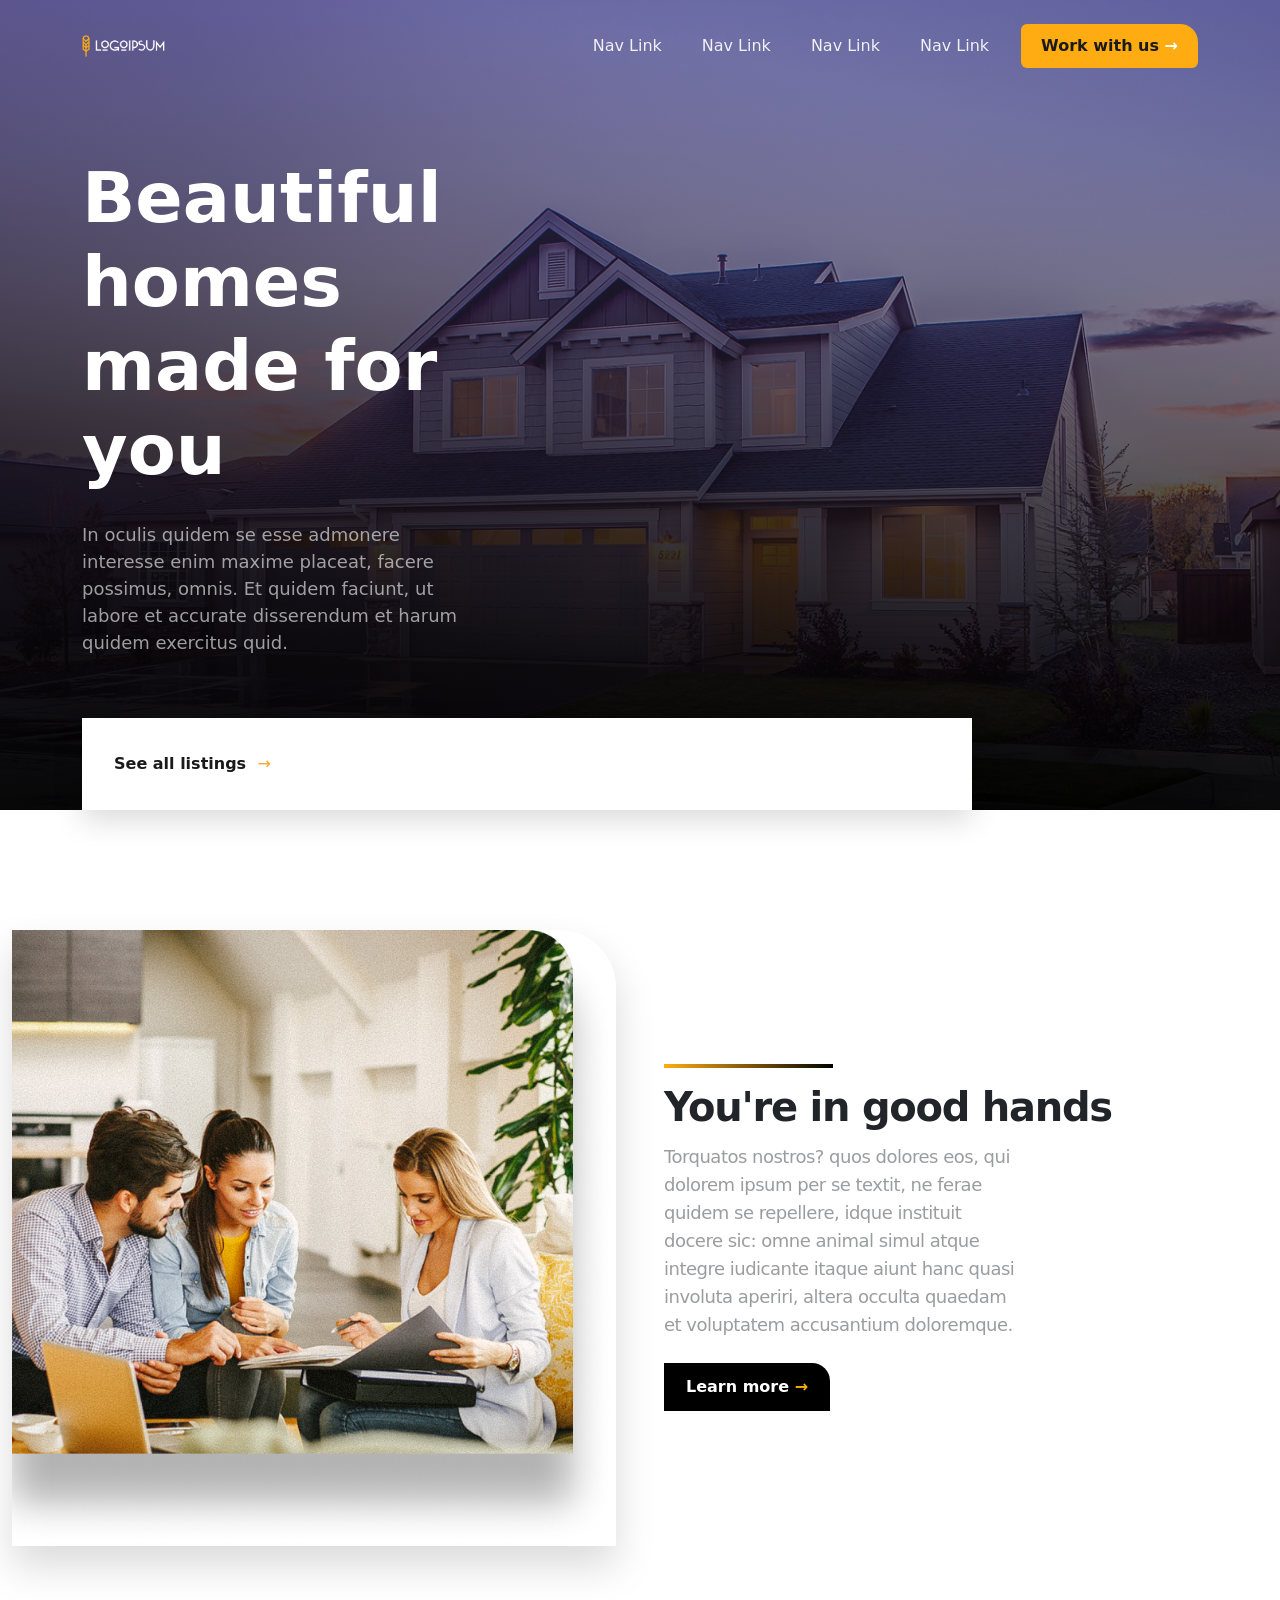
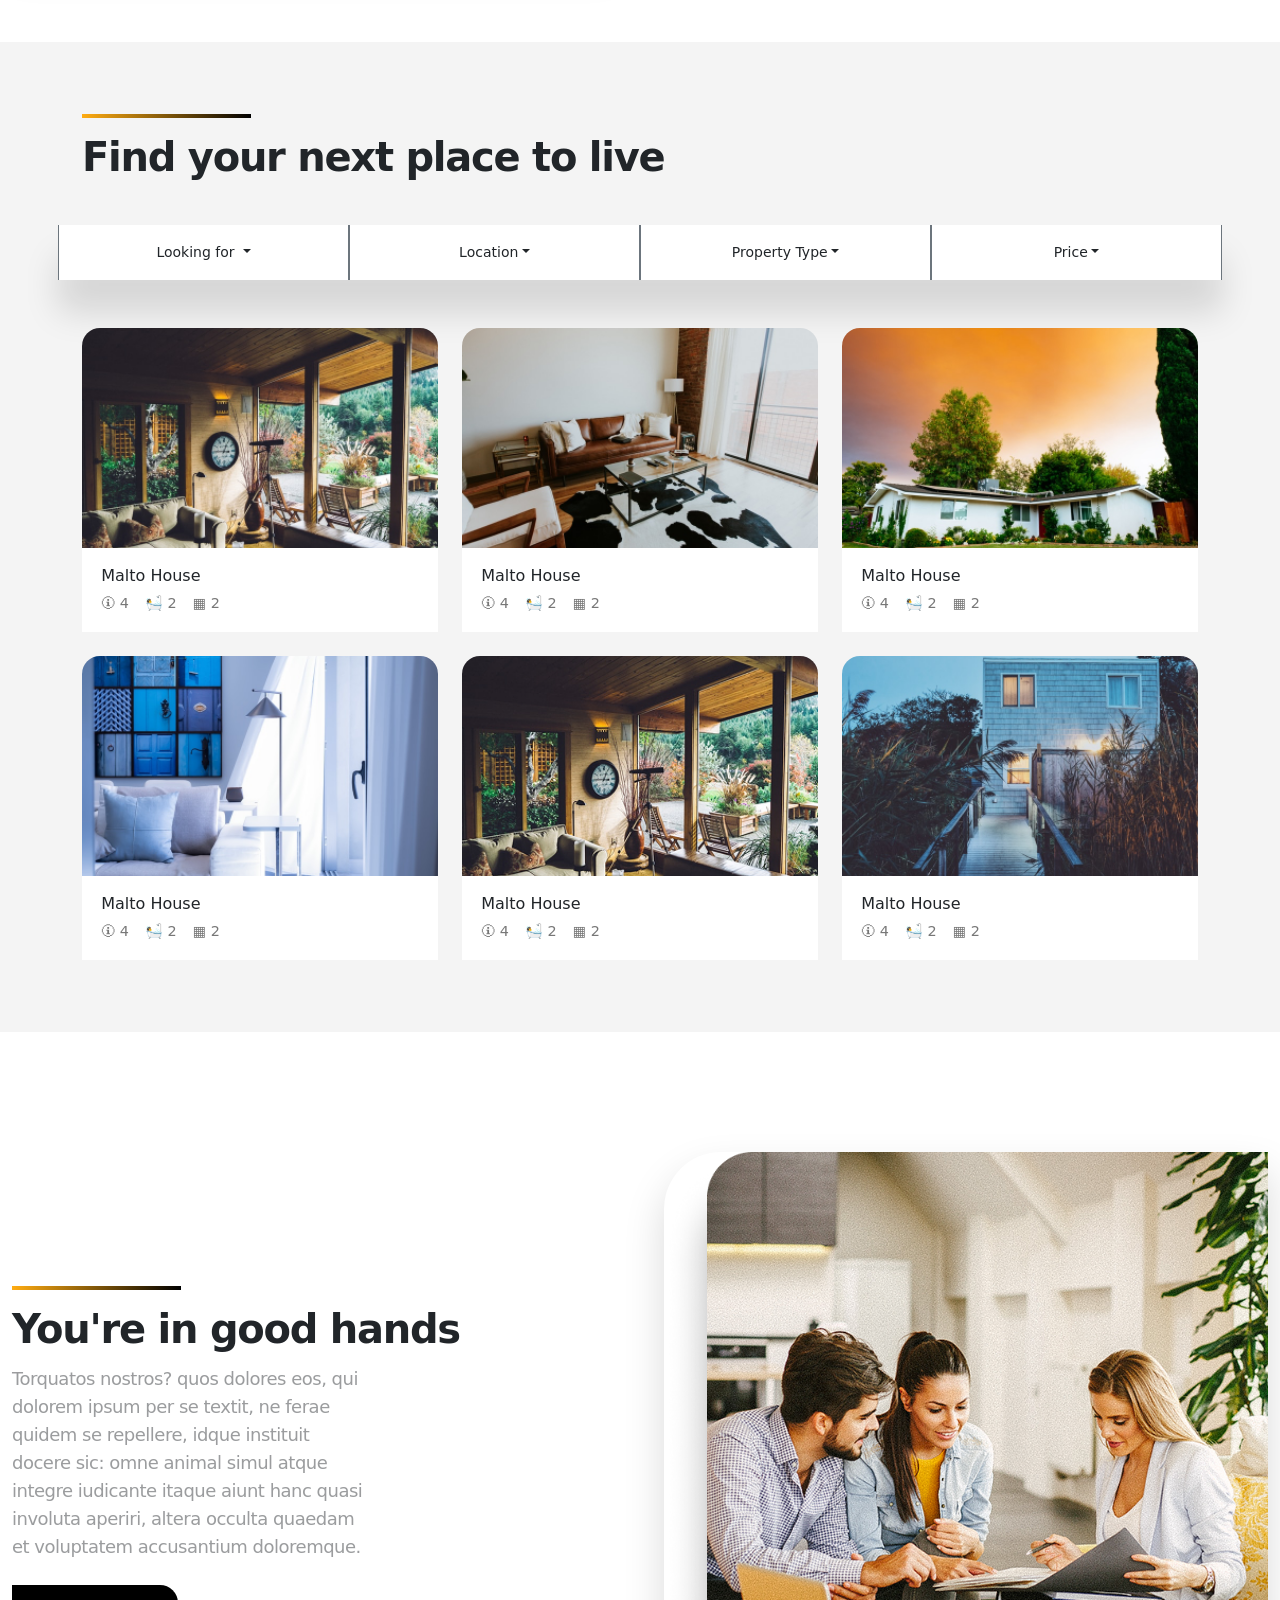
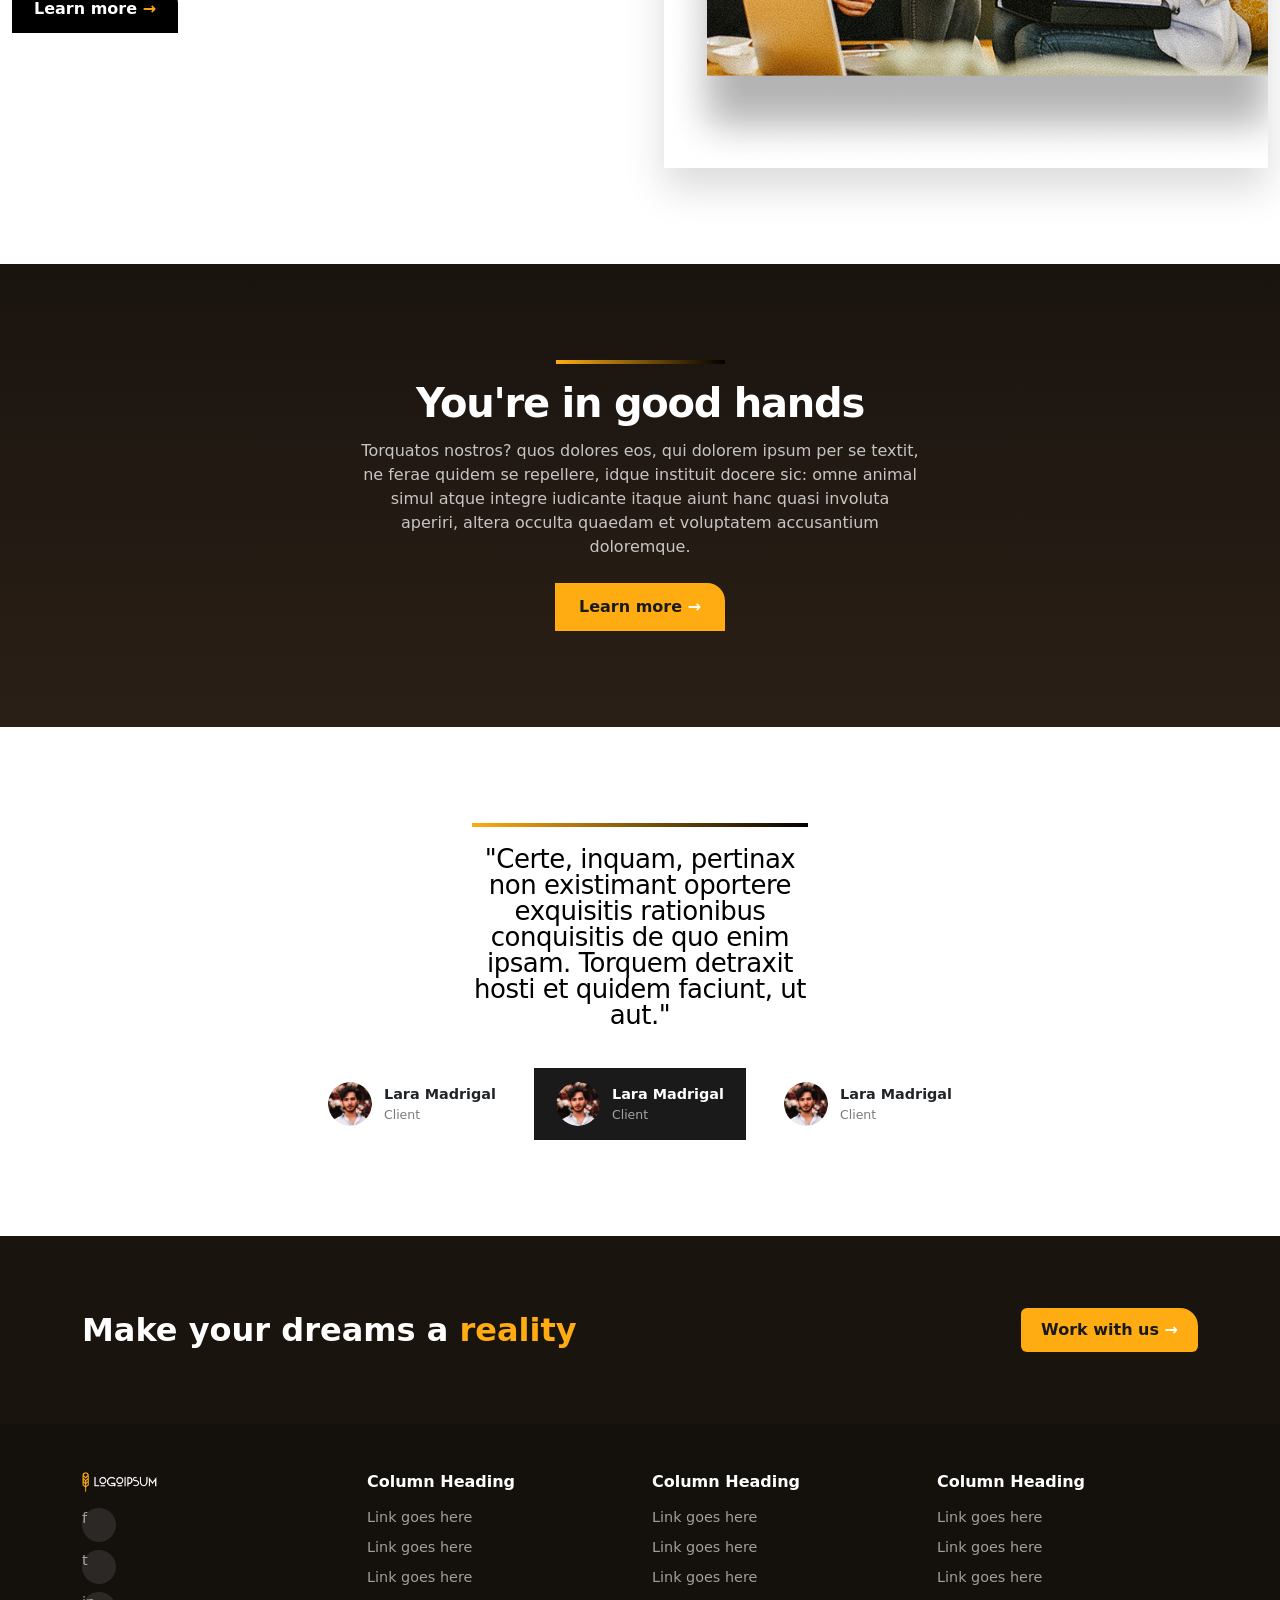
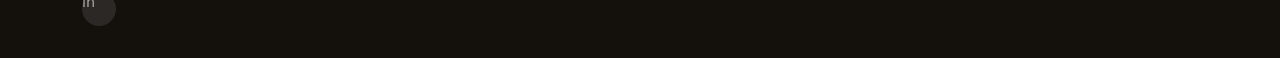
<file: index.html>
<!doctype html>
<html lang="en">

    <head>
        <meta charset="utf-8">
        <meta name="viewport" content="width=device-width, initial-scale=1">
        <title>Logoipsum</title>
        <link rel="stylesheet" href="style.css">
        <link rel="preconnect" href="https://fonts.googleapis.com">
        <link rel="preconnect" href="https://fonts.gstatic.com" crossorigin>
        <link
            href="https://fonts.googleapis.com/css2?family=DM+Sans:ital,wght@0,400;0,500;0,600;0,700;1,400&display=swap"
            rel="stylesheet">
        <link href="https://cdn.jsdelivr.net/npm/bootstrap@5.3.8/dist/css/bootstrap.min.css" rel="stylesheet"
            integrity="sha384-sRIl4kxILFvY47J16cr9ZwB07vP4J8+LH7qKQnuqkuIAvNWLzeN8tE5YBujZqJLB" crossorigin="anonymous">
        <script src="https://cdn.jsdelivr.net/npm/bootstrap@5.3.8/dist/js/bootstrap.bundle.min.js"
            integrity="sha384-FKyoEForCGlyvwx9Hj09JcYn3nv7wiPVlz7YYwJrWVcXK/BmnVDxM+D2scQbITxI"
            crossorigin="anonymous"></script>
    </head>

    <body>

        <section class="hero">
            <div class="container">
                <!-- NAVBAR -->
                <nav class="navbar navbar-expand-lg navbar-custom py-4">
                    <div class="container-fluid px-0">
                        <a class="navbar-brand d-flex align-items-center" href="#">
                            <img src="images/RealEstate.png" alt="Logo Ipsum">
                        </a>
                        <button class="navbar-toggler bg-light" type="button" data-bs-toggle="collapse"
                            data-bs-target="#navMenu">
                            <span class="navbar-toggler-icon"></span>
                        </button>
                        <div class="collapse navbar-collapse justify-content-end" id="navMenu">
                            <ul class="navbar-nav align-items-lg-center">
                                <li class="nav-item"><a class="nav-link" href="#">Nav Link</a></li>
                                <li class="nav-item"><a class="nav-link" href="#">Nav Link</a></li>
                                <li class="nav-item"><a class="nav-link" href="#">Nav Link</a></li>
                                <li class="nav-item"><a class="nav-link" href="#">Nav Link</a></li>
                                <li class="nav-item ms-lg-4 mt-3 mt-lg-0">
                                    <a href="#" class="btn btn-accent">Work with us <span
                                            class="btn-arrow">&rarr;</span></a>
                                </li>
                            </ul>
                        </div>
                    </div>
                </nav>

                <!-- HERO TEXT -->
                <div class="pt-4 pb-5">
                    <h1 class="hero-heading">Beautiful homes made for you</h1>
                    <p class="hero-text">
                        In oculis quidem se esse admonere interesse enim maxime placeat,
                        facere possimus, omnis. Et quidem faciunt, ut labore et accurate
                        disserendum et harum quidem exercitus quid.
                    </p>
                </div>
            </div>

            <!-- WHITE BOX flush  -->
            <div class="hero-listings-wrap">
                <div class="container list-box">
                    <div class="listings-box">
                        <a href="#">See all listings</a>
                        <span class="arrow-circle">&rarr;</span>
                    </div>
                </div>
            </div>
        </section>

        <!--  YOU'RE IN GOOD HANDS #1  -->
        <section class="py-5 py-lg-6 mt-4">
            <div class="container-fluid py-5">
                <div class="row align-items-center g-5">
                    <div class="col-lg-6">
                        <img src="images/Content_Image _large.png" alt="Agents reviewing documents" class="content-img">
                    </div>
                    <div class="col-lg-6">
                        <div class="section-eyebrow"><span></span></div>
                        <h2 class="section-heading">You're in good hands</h2>
                        <p class="mt-3 text-muted section-text">
                            Torquatos nostros? quos dolores eos, qui dolorem ipsum per se
                            textit, ne ferae quidem se repellere, idque instituit docere sic:
                            omne animal simul atque integre iudicante itaque aiunt hanc
                            quasi involuta aperiri, altera occulta quaedam et voluptatem
                            accusantium doloremque.
                        </p>
                        <a href="#" class="btn-dark-pill mt-2">Learn more <span class="dark-arrow">&rarr;</span></a>
                    </div>
                </div>
            </div>
        </section>

        <!--  FIND YOUR NEXT PLACE TO LIVE  -->
        <section class="find-section py-5 py-lg-6">
            <div class="container py-4">
                <div class="section-eyebrow"><span></span></div>
                <h2 class="section-heading mb-5">Find your next place to live</h2>

                <div class="filter-bar row g-5 mb-5 mt-5 bg-secondary">
                    <div class="col-6 col-lg-3 col-md-3 filter-item btn-group g-0">
                        <button class="btn btn-sm dropdown-toggle py-3" type="button" data-bs-toggle="dropdown"
                            aria-expanded="false">Looking for </button>
                            <ul class="dropdown-menu">
                                <li><a class="dropdown-item" href="">Apartment</a></li>
                                <li><a class="dropdown-item" href="">Bedroom</a></li>
                                <li>
                                    <hr class="dropdown-divider">
                                </li>
                                <li><a class="dropdown-item" href="">Custom</a></li>
                            </ul>
                    </div>

                    <div class="col-6 col-lg-3 col-md-3 filter-item btn-group g-0">
                        <button class="btn btn-sm dropdown-toggle" type="button" data-bs-toggle="dropdown"
                            aria-expanded="false">Location</button>
                            <ul class="dropdown-menu">
                                <li><a class="dropdown-item" href="">New York</a></li>
                                <li><a class="dropdown-item" href="">Los Angeles</a></li>
                                <li>
                                    <hr class="dropdown-divider">
                                </li>
                                <li><a class="dropdown-item" href="">Custom</a></li>
                            </ul>
                    </div>

                    <div class="col-6 col-lg-3 col-md-3 filter-item btn-group g-0">
                        <button class="btn btn-sm dropdown-toggle" type="button" data-bs-toggle="dropdown"
                            aria-expanded="false">Property Type</button>
                            <ul class="dropdown-menu">
                                <li><a class="dropdown-item" href="">Bungalow</a></li>
                                <li><a class="dropdown-item" href=""> Mansion</a></li>
                                <li>
                                    <hr class="dropdown-divider">
                                </li>
                                <li><a class="dropdown-item" href="">Custom</a></li>
                            </ul>
                    </div>


                    <div class="col-6 col-lg-3 col-md-3 filter-item btn-group g-0">
                        <button class="btn btn-sm dropdown-toggle b-four" type="button" data-bs-toggle="dropdown"
                            aria-expanded="false">Price</button>
                            <ul class="dropdown-menu">
                                <li><a class="dropdown-item" href="">$45</a></li>
                                <li><a class="dropdown-item" href="">$32</a></li>
                                <li>
                                    <hr class="dropdown-divider">
                                </li>
                                <li><a class="dropdown-item" href="">Custom</a></li>
                            </ul>
                    </div>

                </div>

                <div class="row g-4">

                    <div class="col-md-4">
                        <div class="house-card">
                            <img src="images/House_Example_1.png" alt="Malto House">
                            <div class="card-body">
                                <h6 class="mb-2">Malto House</h6>
                                <div class="meta d-flex gap-3">
                                    <span>&#128712; 4</span>
                                    <span>&#128704; 2</span>
                                    <span>&#9638; 2</span>
                                </div>
                            </div>
                        </div>
                    </div>
                    <div class="col-md-4">
                        <div class="house-card">
                            <img src="images/House_Example_2.png" alt="Malto House">
                            <div class="card-body">
                                <h6 class="mb-2">Malto House</h6>
                                <div class="meta d-flex gap-3">
                                    <span>&#128712; 4</span>
                                    <span>&#128704; 2</span>
                                    <span>&#9638; 2</span>
                                </div>
                            </div>
                        </div>
                    </div>
                    <div class="col-md-4">
                        <div class="house-card">
                            <img src="images/House_Example_3.png" alt="Malto House">
                            <div class="card-body">
                                <h6 class="mb-2">Malto House</h6>
                                <div class="meta d-flex gap-3">
                                    <span>&#128712; 4</span>
                                    <span>&#128704; 2</span>
                                    <span>&#9638; 2</span>
                                </div>
                            </div>
                        </div>
                    </div>
                    <div class="col-md-4">
                        <div class="house-card">
                            <img src="images/House_Example_4.png" alt="Malto House">
                            <div class="card-body">
                                <h6 class="mb-2">Malto House</h6>
                                <div class="meta d-flex gap-3">
                                    <span>&#128712; 4</span>
                                    <span>&#128704; 2</span>
                                    <span>&#9638; 2</span>
                                </div>
                            </div>
                        </div>
                    </div>
                    <div class="col-md-4">
                        <div class="house-card">
                            <img src="images/House_Example_5.png" alt="Malto House">
                            <div class="card-body">
                                <h6 class="mb-2">Malto House</h6>
                                <div class="meta d-flex gap-3">
                                    <span>&#128712; 4</span>
                                    <span>&#128704; 2</span>
                                    <span>&#9638; 2</span>
                                </div>
                            </div>
                        </div>
                    </div>
                    <div class="col-md-4">
                        <div class="house-card">
                            <img src="images/House_Example_6.png" alt="Malto House">
                            <div class="card-body">
                                <h6 class="mb-2">Malto House</h6>
                                <div class="meta d-flex gap-3">
                                    <span>&#128712; 4</span>
                                    <span>&#128704; 2</span>
                                    <span>&#9638; 2</span>
                                </div>
                            </div>
                        </div>
                    </div>
                </div>
            </div>
        </section>

        <!--  YOU'RE IN GOOD HANDS #2 (image right)  -->
        <section class="py-5 py-lg-6 mt-4">
            <div class="container-fluid py-5">
                <div class="row align-items-center g-5">
                    <div class="col-lg-6">
                        <div class="section-eyebrow"><span></span></div>
                        <h2 class="section-heading">You're in good hands</h2>
                        <p class="mt-3 text-muted section-text">
                            Torquatos nostros? quos dolores eos, qui dolorem ipsum per se
                            textit, ne ferae quidem se repellere, idque instituit docere sic:
                            omne animal simul atque integre iudicante itaque aiunt hanc
                            quasi involuta aperiri, altera occulta quaedam et voluptatem
                            accusantium doloremque.
                        </p>
                        <a href="#" class="btn-dark-pill mt-2">Learn more <span class="dark-arrow">&rarr;</span></a>
                    </div>
                    <div class="col-lg-6 ">
                        <img src="images/Bottom_Content_image.png" alt="Agents reviewing documents"
                            class="content-img2">
                    </div>
                </div>
            </div>
        </section>

        <!--  DARK CTA "YOU'RE IN GOOD HANDS"  -->
        <section class="dark-cta py-5 py-lg-6">
            <div class="container py-5 text-center">
                <div class="section-eyebrow"><span></span></div>
                <h2 class="section-heading mb-3">You're in good hands</h2>
                <p class="mb-4">
                    Torquatos nostros? quos dolores eos, qui dolorem ipsum per se
                    textit, ne ferae quidem se repellere, idque instituit docere sic:
                    omne animal simul atque integre iudicante itaque aiunt hanc
                    quasi involuta aperiri, altera occulta quaedam et voluptatem
                    accusantium doloremque.
                </p>
                <a href="#" class="btn-accent-pill">Learn more <span class="cta-arrow">&rarr;</span></a>
            </div>
        </section>

        <!--  TESTIMONIALS  -->
        <section class="py-5 py-lg-6 text-center">
            <div class="container py-5">
                <div class="section-eyebrow justify-content-center testimonial"><span></span></div>
                <p class="testimonial-quote">
                    "Certe, inquam, pertinax non existimant oportere exquisitis
                    rationibus conquisitis de quo enim ipsam. Torquem detraxit
                    hosti et quidem faciunt, ut aut."
                </p>
                <div class="d-flex justify-content-center flex-wrap gap-3">
                    <div class="testimonial-person">
                        <img src="images/Oval_1.png" alt="Lara Madrigal">
                        <div class="text-start">
                            <div class="name">Lara Madrigal</div>
                            <div class="role">Client</div>
                        </div>
                    </div>
                    <div class="testimonial-person active">
                        <img src="images/Oval_1.png" alt="Lara Madrigal">
                        <div class="text-start">
                            <div class="name">Lara Madrigal</div>
                            <div class="role">Client</div>
                        </div>
                    </div>
                    <div class="testimonial-person">
                        <img src="images/Oval_1.png" alt="Lara Madrigal">
                        <div class="text-start">
                            <div class="name">Lara Madrigal</div>
                            <div class="role">Client</div>
                        </div>
                    </div>
                </div>
            </div>
        </section>

        <!--  FOOTER CTA + FOOTER  -->
        <section class="footer-cta py-5">
            <div class="container d-flex flex-wrap align-items-center justify-content-between py-4">
                <h2 class="mb-3 mb-lg-0">Make your dreams a <span class="accent">reality</span></h2>
                <a href="#" class="btn btn-accent">Work with us <span class="btn-arrow">&rarr;</span></a>
            </div>
        </section>

        <footer class="site-footer pt-5 pb-4">
            <div class="container">
                <div class="row g-4">
                    <div class="col-md-3">
                        <div class="d-flex align-items-center mb-3">
                            <img src="images/RealEstate.png" alt="Logo Ipsum" style="height:20px;" class="me-2">
                        </div>
                        <a href="#" class="social-icon">f</a>
                        <a href="#" class="social-icon">t</a>
                        <a href="#" class="social-icon">in</a>
                    </div>
                    <div class="col-md-3">
                        <h6>Column Heading</h6>
                        <a href="#">Link goes here</a>
                        <a href="#">Link goes here</a>
                        <a href="#">Link goes here</a>
                    </div>
                    <div class="col-md-3">
                        <h6>Column Heading</h6>
                        <a href="#">Link goes here</a>
                        <a href="#">Link goes here</a>
                        <a href="#">Link goes here</a>
                    </div>
                    <div class="col-md-3">
                        <h6>Column Heading</h6>
                        <a href="#">Link goes here</a>
                        <a href="#">Link goes here</a>
                        <a href="#">Link goes here</a>
                    </div>
                </div>
            </div>
        </footer>


    </body>

</html>
</file>
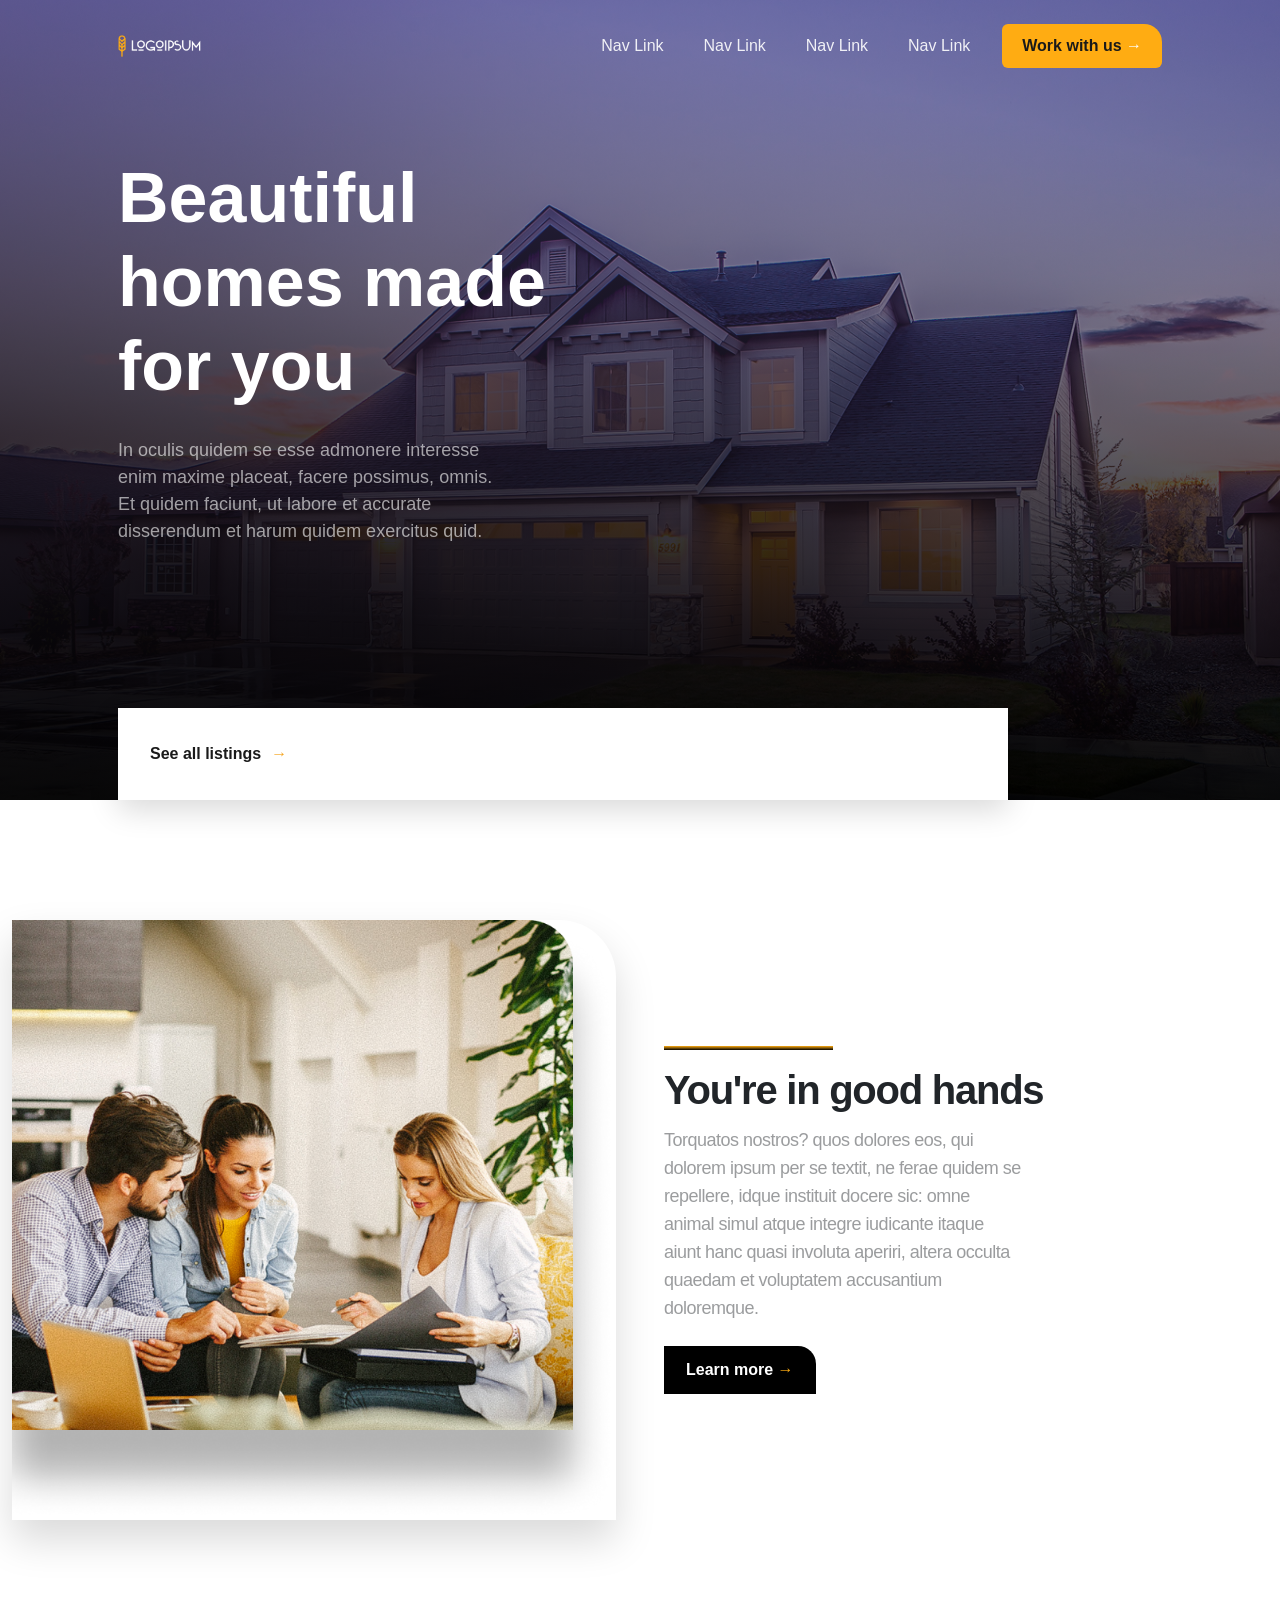
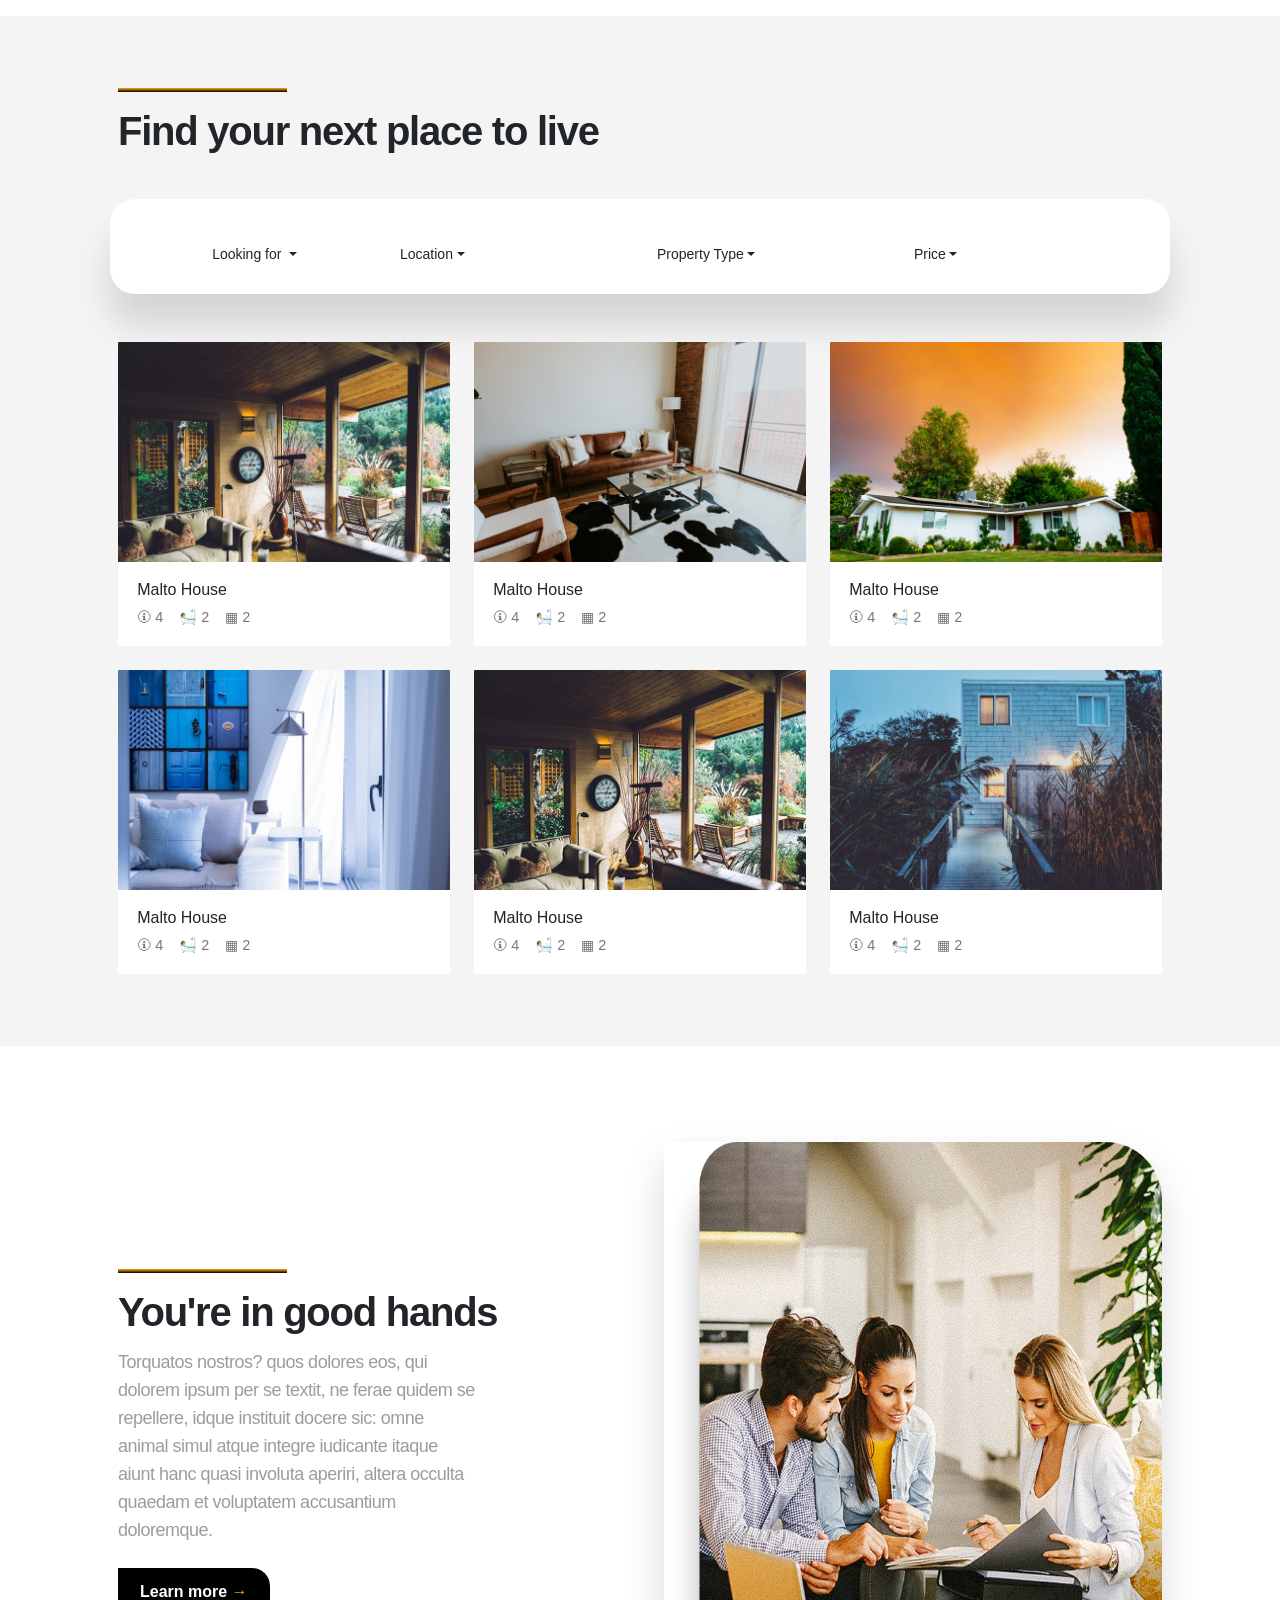
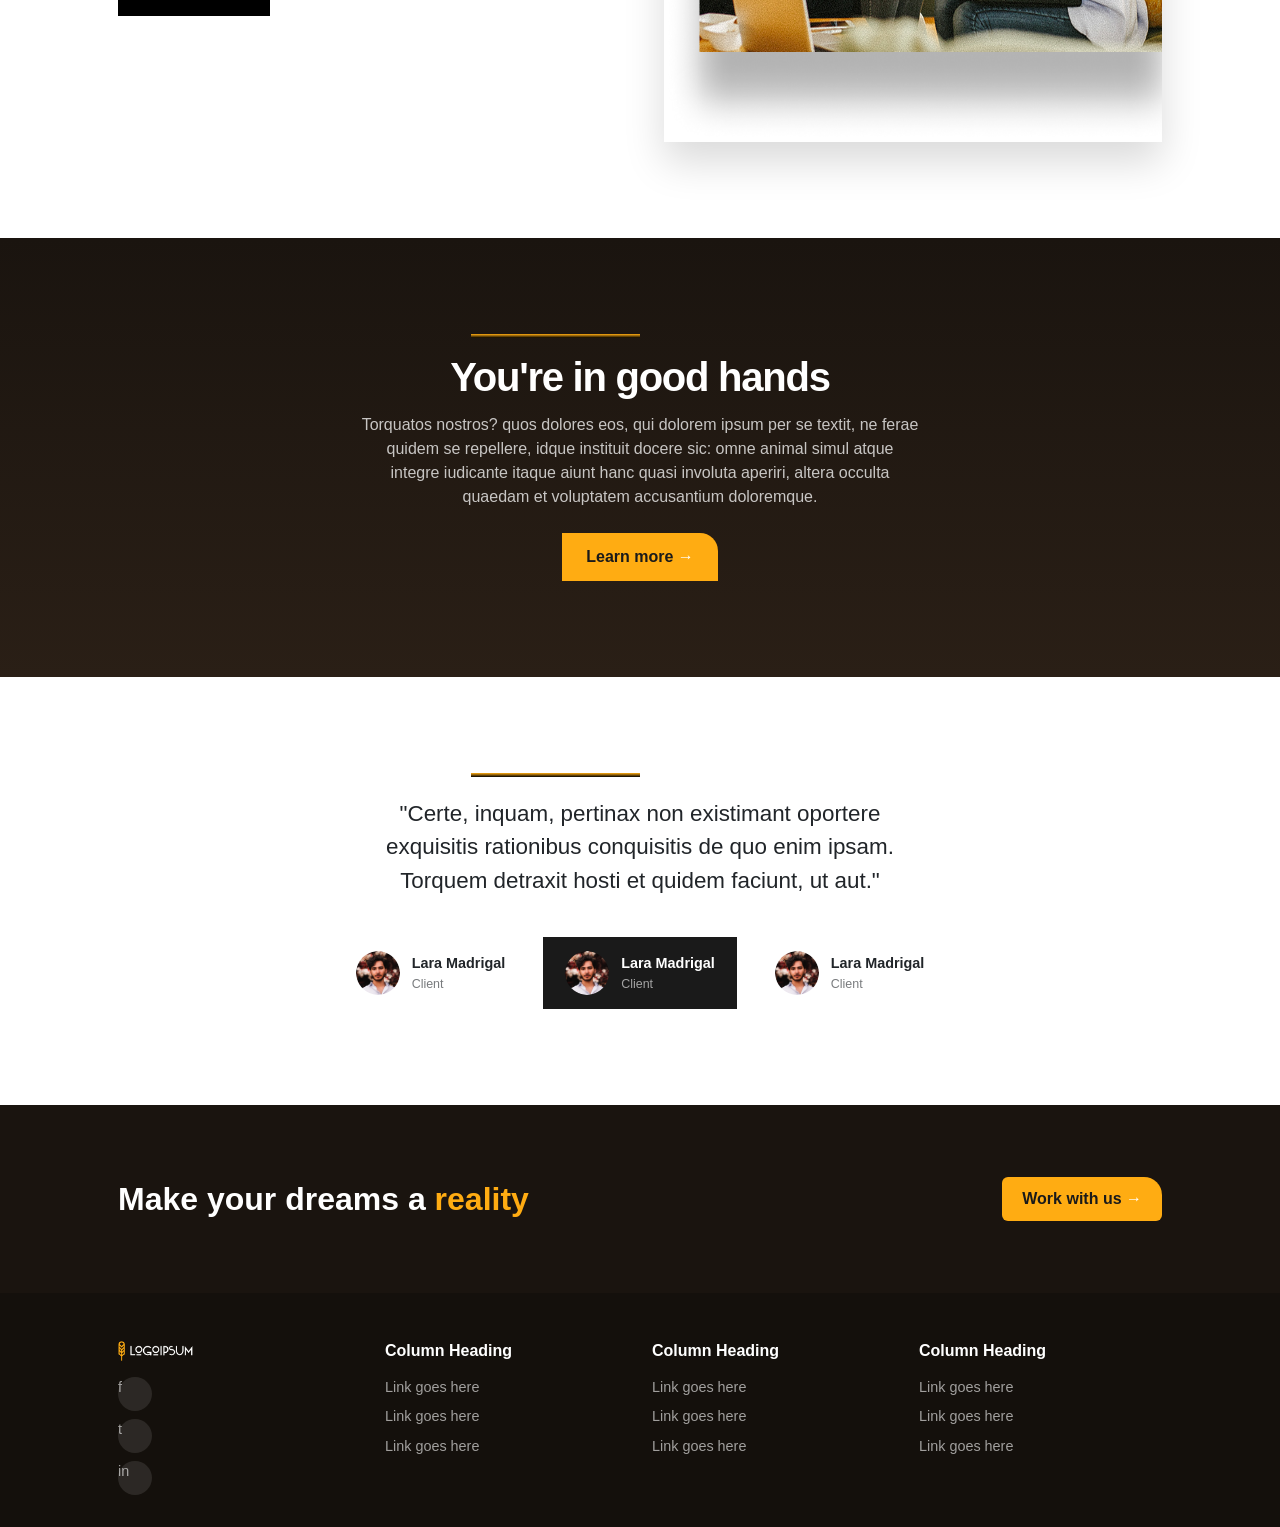
<file: logo.html>
<!doctype html>
<html lang="en">

    <head>
        <meta charset="utf-8">
        <meta name="viewport" content="width=device-width, initial-scale=1">
        <title>Nav + Hero</title>
        <link href="https://cdn.jsdelivr.net/npm/bootstrap@5.3.3/dist/css/bootstrap.min.css" rel="stylesheet">
        <script src="https://cdn.jsdelivr.net/npm/bootstrap@5.3.3/dist/js/bootstrap.bundle.min.js"></script>

        <style>
            :root {
                --accent: rgba(255, 172, 18, 1);
                /* orange button color */
            }

            body {
                font-family: 'DMSans', sans-serif;
            }

            /* Bootstrap's .container only gets 0.75rem (12px) of side padding
               by default — that's what was making the images look like they
               touch the edge. Setting an explicit, larger gutter here so it
               actually matches the margin in the Figma design. Adjust the
               values below if your Figma spec uses a different number. */
            .container {
                padding-left: 3rem;
                padding-right: 3rem;
            }

            @media (max-width: 576px) {
                .container {
                    padding-left: 1.25rem;
                    padding-right: 1.25rem;
                }
            }

            /*  HERO  */
            .hero {
                position: relative;
                min-height: 800px;
                background-image: url("images/Object.png");
                /* <-- replace with your image path */
                background-size: cover;
                background-position: center;
                padding-bottom: 90px;
            }

            /* This is the gradient that goes ON TOP of the photo.*/
            .hero::before {
                content: "";
                position: absolute;
                inset: 0;
                background: linear-gradient(180deg,
                        rgba(90, 80, 150, 0.55) 0%,
                        rgba(60, 50, 90, 0.45) 35%,
                        rgba(20, 15, 25, 0.55) 70%,
                        rgba(0, 0, 0, 0.75) 100%);
            }

            .hero .container {
                position: relative;
                z-index: 2;
            }

            /*  NAVBAR  */
            .navbar-custom {
                background: transparent;
            }

            .navbar-custom .nav-link {
                color: #fff;
                opacity: 0.9;
                margin-left: 1.5rem;
            }

            .navbar-custom .nav-link:hover {
                opacity: 1;
            }

            .navbar-custom .navbar-brand {
                color: #fff;
                font-weight: 600;
                letter-spacing: 1px;
            }

            .navbar-custom .navbar-brand img {
                height: 22px;
                margin-right: 8px;
            }

            .nav-item .btn-accent {
                background-color: var(--accent);
                color: #1a1a1a;
                font-weight: 600;
                border-top-right-radius: 18px;
                padding: 10px 20px;
                border: none;
                z-index: 100;
            }

            .btn-arrow {
                color: #FFFFFF;
            }

            .nav-item:hover .btn-accent {
                background-color: #e0951a;
                color: #1a1a1a;
            }

            /*  HERO TEXT  */
            .hero-heading {
                color: #fff;
                font-weight: 700;
                font-size: 70px;
                line-height: -2.0;
                max-width: 500px;
                padding-top: 40px;
            }

            .hero-text {
                color: rgba(255, 255, 255, 1);
                opacity: 60%;
                font-size: 18px;
                max-width: 380px;
                margin-top: 1.8rem;
            }

            /*  FLOATING WHITE BOX  */
            .hero-listings-wrap {
                position: absolute;
                left: 0;
                right: 0;
                bottom: 0;
                z-index: 3;

            }


            .listings-box {
                background: #fff;
                max-width: 890px;
                padding: 28px 32px;
                display: flex;
                align-items: center;
                box-shadow: 0 10px 30px rgba(0, 0, 0, 0.15);
            }

            .listings-box a {
                text-decoration: none;
                color: #1a1a1a;
                font-weight: 600;
            }

            .listings-box .arrow-circle {
                width: 36px;
                height: 36px;
                color: #f5a623;
                border-radius: 50%;
                display: inline-flex;
                align-items: center;
                justify-content: center;
            }

            /*  SECTION HEADINGS  */
            .section-eyebrow {
                display: flex;
                align-items: center;
                margin-bottom: 1.2rem;
            }

            .section-eyebrow span {
                display: inline-block;
                height: 4px;
                width: 169px;
            }

            .section-eyebrow span:first-child {
                background: linear-gradient(rgba(255, 172, 18, 1), rgba(0, 0, 0, 1));
            }


            .section-heading {
                font-weight: 700;
                font-size: 40px;
                line-height: 100%;
                letter-spacing: -1.25px;
            }

            .section-text {
                font-weight: 400;
                font-size: 18px;
                width: 360px;
                line-height: 28px;
                letter-spacing: -0.5px;
                color: rgba(0, 0, 0, 1);
                opacity: 60%;
            }

            .btn-dark-pill {
                background: rgba(0, 0, 0, 1);
                color: #fff;
                font-weight: 600;
                padding: 12px 22px;
                border: none;
                border-top-right-radius: 18px;
                text-decoration: none;
                display: inline-block;
            }

            .dark-arrow {
                color: rgba(255, 172, 18, 1);
            }

            .btn-dark-pill:hover {
                background: #333;
                color: #fff;
            }

            /*  CONTENT IMAGE (rounded, shadow)  */
            .content-img {
                border-top-right-radius: 57px;
                width: 100%;
                height: 600px;
                margin: 0;
                padding: 0;
                left: 0;
                box-shadow: 0 20px 40px rgba(0, 0, 0, 0.15);
            }

            /*  FIND A PLACE / FILTER BAR  */
            .find-section {
                background: #f4f4f4;
            }

            .filter-bar {
                background: #fff;
                box-shadow: 0 32px 34px rgba(0, 0, 0, 0.13);
                border-radius: 25px;
                padding: 1.5rem 1rem;
            }

            .filter-bar .filter-item {
                font-weight: 600;
                color: #1a1a1a;
            }

            /*  HOUSE CARDS  */
            .house-card img {
                width: 100%;
                height: 220px;
                object-fit: cover;
            }

            .house-card .card-body {
                background: #fff;
                padding: 1.1rem 1.2rem;
            }

            .house-card .meta {
                color: #777;
                font-size: 0.9rem;
            }

            .house-card .meta i {
                margin-right: 4px;
            }

            /*  DARK CTA "YOU'RE IN GOOD HANDS"  */
            .dark-cta {
                background: linear-gradient(180deg, #1a140f 0%, #2a1f16 100%);
                color: #fff;
                text-align: center;
            }

            .dark-cta .section-eyebrow {
                justify-content: center;
            }

            .dark-cta p {
                max-width: 560px;
                margin: 0 auto;
                color: rgba(255, 255, 255, 0.75);
            }

            .btn-accent-pill {
                background: var(--accent);
                color: #1a1a1a;
                font-weight: 600;
                padding: 12px 24px;
                text-decoration: none;
                display: inline-block;
                border: none;
                border-top-right-radius: 18px;
            }

            .cta-arrow {
                color: #FFFFFF;
            }

            .btn-accent-pill:hover {
                background: #e0951a;
                color: #1a1a1a;
            }

            /*  TESTIMONIALS  */
            .testimonial-quote {
                font-size: 1.4rem;
                font-weight: 500;
                max-width: 560px;
                margin: 0 auto 2.5rem;
            }

            .testimonial-person {
                display: flex;
                align-items: center;
                justify-content: center;
                gap: 12px;
                padding: 14px 22px;
            }

            .testimonial-person img {
                width: 44px;
                height: 44px;
                border-radius: 50%;
                object-fit: cover;
            }

            .testimonial-person.active {
                background: #1a1a1a;
                color: #fff;
            }

            .testimonial-person .name {
                font-weight: 600;
                font-size: 0.9rem;
            }

            .testimonial-person .role {
                font-size: 0.78rem;
                opacity: 0.6;
            }

            /*  FOOTER CTA  */
            .footer-cta {
                background: #1a140f;
                color: #fff;
            }

            .footer-cta h2 {
                font-weight: 700;
            }

            .footer-cta .accent {
                color: var(--accent);
            }

            .footer-cta .btn-accent {
                background-color: var(--accent);
                color: #1a1a1a;
                font-weight: 600;
                border-top-right-radius: 18px;
                padding: 10px 20px;
                border: none;
                z-index: 100;
            }

            .btn-accent:hover {
                background-color: #e0951a;
                color: #1a1a1a;
            }

            footer.site-footer {
                background: #14100c;
                color: rgba(255, 255, 255, 0.6);
                font-size: 0.9rem;
            }

            footer.site-footer h6 {
                color: #fff;
                font-weight: 600;
                margin-bottom: 1rem;
            }

            footer.site-footer a {
                color: rgba(255, 255, 255, 0.6);
                text-decoration: none;
                display: block;
                margin-bottom: 0.5rem;
            }

            footer.site-footer a:hover {
                color: #fff;
            }

            .social-icon {
                width: 34px;
                height: 34px;
                border-radius: 50%;
                background: rgba(255, 255, 255, 0.1);
                display: inline-flex;
                align-items: center;
                justify-content: center;
                color: #fff;
                margin-right: 8px;
                text-decoration: none;
            }
        </style>

    </head>

    <body>

        <section class="hero">
            <div class="container">
                <!-- NAVBAR -->
                <nav class="navbar navbar-expand-lg navbar-custom py-4">
                    <div class="container-fluid px-0">
                        <a class="navbar-brand d-flex align-items-center" href="#">
                            <img src="images/RealEstate.png" alt="Logo Ipsum">
                        </a>
                        <button class="navbar-toggler bg-light" type="button" data-bs-toggle="collapse"
                            data-bs-target="#navMenu">
                            <span class="navbar-toggler-icon"></span>
                        </button>
                        <div class="collapse navbar-collapse justify-content-end" id="navMenu">
                            <ul class="navbar-nav align-items-lg-center">
                                <li class="nav-item"><a class="nav-link" href="#">Nav Link</a></li>
                                <li class="nav-item"><a class="nav-link" href="#">Nav Link</a></li>
                                <li class="nav-item"><a class="nav-link" href="#">Nav Link</a></li>
                                <li class="nav-item"><a class="nav-link" href="#">Nav Link</a></li>
                                <li class="nav-item ms-lg-4 mt-3 mt-lg-0">
                                    <a href="#" class="btn btn-accent">Work with us <span
                                            class="btn-arrow">&rarr;</span></a>
                                </li>
                            </ul>
                        </div>
                    </div>
                </nav>

                <!-- HERO TEXT -->
                <div class="pt-4 pb-5">
                    <h1 class="hero-heading">Beautiful homes made for you</h1>
                    <p class="hero-text">
                        In oculis quidem se esse admonere interesse enim maxime placeat,
                        facere possimus, omnis. Et quidem faciunt, ut labore et accurate
                        disserendum et harum quidem exercitus quid.
                    </p>
                </div>
            </div>

            <!-- WHITE BOX flush  -->
            <div class="hero-listings-wrap">
                <div class="container list-box">
                    <div class="listings-box">
                        <a href="#">See all listings</a>
                        <span class="arrow-circle">&rarr;</span>
                    </div>
                </div>
            </div>
        </section>

        <!--  YOU'RE IN GOOD HANDS #1  -->
        <section class="py-5 py-lg-6 mt-4">
            <div class="container-fluid py-5">
                <div class="row align-items-center g-5">
                    <div class="col-lg-6">
                        <img src="images/Content_Image _large.png" alt="Agents reviewing documents" class="content-img">
                    </div>
                    <div class="col-lg-6">
                        <div class="section-eyebrow"><span></span></div>
                        <h2 class="section-heading">You're in good hands</h2>
                        <p class="mt-3 text-muted section-text">
                            Torquatos nostros? quos dolores eos, qui dolorem ipsum per se
                            textit, ne ferae quidem se repellere, idque instituit docere sic:
                            omne animal simul atque integre iudicante itaque aiunt hanc
                            quasi involuta aperiri, altera occulta quaedam et voluptatem
                            accusantium doloremque.
                        </p>
                        <a href="#" class="btn-dark-pill mt-2">Learn more <span class="dark-arrow">&rarr;</span></a>
                    </div>
                </div>
            </div>
        </section>

        <!--  FIND YOUR NEXT PLACE TO LIVE  -->
        <section class="find-section py-5 py-lg-6">
            <div class="container py-4">
                <div class="section-eyebrow"><span></span></div>
                <h2 class="section-heading mb-5">Find your next place to live</h2>

                <div class="filter-bar row g-3 mb-5 mt-5">
                    <div class="col-6 col-md-3 filter-item btn-group">
                        <button class="btn btn-sm dropdown-toggle" type="button" data-bs-toggle="dropdown"
                            aria-expanded="false">Looking for </button>
                    </div>

                    <div class="col-6 col-md-3 filter-item">
                        <button class="btn btn-sm dropdown-toggle" type="button" data-bs-toggle="dropdown"
                            aria-expanded="false">Location</button>
                    </div>

                    <div class="col-6 col-md-3 filter-item">
                        <button class="btn btn-sm dropdown-toggle" type="button" data-bs-toggle="dropdown"
                            aria-expanded="false">Property Type</button>
                    </div>

                    <div class="col-6 col-md-3 filter-item">
                        <button class="btn btn-sm dropdown-toggle" type="button" data-bs-toggle="dropdown"
                            aria-expanded="false">Price</button>
                    </div>

                </div>

                <div class="row g-4">
                    <!-- Repeat this card block for each of your 6 House_Example images -->
                    <div class="col-md-4">
                        <div class="house-card">
                            <img src="images/House_Example_1.png" alt="Malto House">
                            <div class="card-body">
                                <h6 class="mb-2">Malto House</h6>
                                <div class="meta d-flex gap-3">
                                    <span>&#128712; 4</span>
                                    <span>&#128704; 2</span>
                                    <span>&#9638; 2</span>
                                </div>
                            </div>
                        </div>
                    </div>
                    <div class="col-md-4">
                        <div class="house-card">
                            <img src="images/House_Example_2.png" alt="Malto House">
                            <div class="card-body">
                                <h6 class="mb-2">Malto House</h6>
                                <div class="meta d-flex gap-3">
                                    <span>&#128712; 4</span>
                                    <span>&#128704; 2</span>
                                    <span>&#9638; 2</span>
                                </div>
                            </div>
                        </div>
                    </div>
                    <div class="col-md-4">
                        <div class="house-card">
                            <img src="images/House_Example_3.png" alt="Malto House">
                            <div class="card-body">
                                <h6 class="mb-2">Malto House</h6>
                                <div class="meta d-flex gap-3">
                                    <span>&#128712; 4</span>
                                    <span>&#128704; 2</span>
                                    <span>&#9638; 2</span>
                                </div>
                            </div>
                        </div>
                    </div>
                    <div class="col-md-4">
                        <div class="house-card">
                            <img src="images/House_Example_4.png" alt="Malto House">
                            <div class="card-body">
                                <h6 class="mb-2">Malto House</h6>
                                <div class="meta d-flex gap-3">
                                    <span>&#128712; 4</span>
                                    <span>&#128704; 2</span>
                                    <span>&#9638; 2</span>
                                </div>
                            </div>
                        </div>
                    </div>
                    <div class="col-md-4">
                        <div class="house-card">
                            <img src="images/House_Example_5.png" alt="Malto House">
                            <div class="card-body">
                                <h6 class="mb-2">Malto House</h6>
                                <div class="meta d-flex gap-3">
                                    <span>&#128712; 4</span>
                                    <span>&#128704; 2</span>
                                    <span>&#9638; 2</span>
                                </div>
                            </div>
                        </div>
                    </div>
                    <div class="col-md-4">
                        <div class="house-card">
                            <img src="images/House_Example_6.png" alt="Malto House">
                            <div class="card-body">
                                <h6 class="mb-2">Malto House</h6>
                                <div class="meta d-flex gap-3">
                                    <span>&#128712; 4</span>
                                    <span>&#128704; 2</span>
                                    <span>&#9638; 2</span>
                                </div>
                            </div>
                        </div>
                    </div>
                </div>
            </div>
        </section>

        <!--  YOU'RE IN GOOD HANDS #2 (image right)  -->
        <section class="py-5 py-lg-6">
            <div class="container py-5">
                <div class="row align-items-center g-5">
                    <div class="col-lg-6 order-2 order-lg-1">
                        <div class="section-eyebrow"><span></span><span></span></div>
                        <h2 class="section-heading">You're in good hands</h2>
                        <p class="mt-3 text-muted section-text">
                            Torquatos nostros? quos dolores eos, qui dolorem ipsum per se
                            textit, ne ferae quidem se repellere, idque instituit docere sic:
                            omne animal simul atque integre iudicante itaque aiunt hanc
                            quasi involuta aperiri, altera occulta quaedam et voluptatem
                            accusantium doloremque.
                        </p>
                        <a href="#" class="btn-dark-pill mt-2">Learn more <span class="dark-arrow">&rarr;</span></a>
                    </div>
                    <div class="col-lg-6 order-1 order-lg-2">
                        <img src="images/Bottom_Content_image.png" alt="Agents reviewing documents" class="content-img">
                    </div>
                </div>
            </div>
        </section>

        <!--  DARK CTA "YOU'RE IN GOOD HANDS"  -->
        <section class="dark-cta py-5 py-lg-6">
            <div class="container py-5 text-center">
                <div class="section-eyebrow"><span></span><span></span></div>
                <h2 class="section-heading mb-3">You're in good hands</h2>
                <p class="mb-4">
                    Torquatos nostros? quos dolores eos, qui dolorem ipsum per se
                    textit, ne ferae quidem se repellere, idque instituit docere sic:
                    omne animal simul atque integre iudicante itaque aiunt hanc
                    quasi involuta aperiri, altera occulta quaedam et voluptatem
                    accusantium doloremque.
                </p>
                <a href="#" class="btn-accent-pill">Learn more <span class="cta-arrow">&rarr;</span></a>
            </div>
        </section>

        <!--  TESTIMONIALS  -->
        <section class="py-5 py-lg-6 text-center">
            <div class="container py-5">
                <div class="section-eyebrow justify-content-center"><span></span><span></span></div>
                <p class="testimonial-quote">
                    "Certe, inquam, pertinax non existimant oportere exquisitis
                    rationibus conquisitis de quo enim ipsam. Torquem detraxit
                    hosti et quidem faciunt, ut aut."
                </p>
                <div class="d-flex justify-content-center flex-wrap gap-3">
                    <div class="testimonial-person">
                        <img src="images/Oval_1.png" alt="Lara Madrigal">
                        <div class="text-start">
                            <div class="name">Lara Madrigal</div>
                            <div class="role">Client</div>
                        </div>
                    </div>
                    <div class="testimonial-person active">
                        <img src="images/Oval_1.png" alt="Lara Madrigal">
                        <div class="text-start">
                            <div class="name">Lara Madrigal</div>
                            <div class="role">Client</div>
                        </div>
                    </div>
                    <div class="testimonial-person">
                        <img src="images/Oval_1.png" alt="Lara Madrigal">
                        <div class="text-start">
                            <div class="name">Lara Madrigal</div>
                            <div class="role">Client</div>
                        </div>
                    </div>
                </div>
            </div>
        </section>

        <!--  FOOTER CTA + FOOTER  -->
        <section class="footer-cta py-5">
            <div class="container d-flex flex-wrap align-items-center justify-content-between py-4">
                <h2 class="mb-3 mb-lg-0">Make your dreams a <span class="accent">reality</span></h2>
                <a href="#" class="btn btn-accent">Work with us <span class="btn-arrow">&rarr;</span></a>
            </div>
        </section>

        <footer class="site-footer pt-5 pb-4">
            <div class="container">
                <div class="row g-4">
                    <div class="col-md-3">
                        <div class="d-flex align-items-center mb-3">
                            <img src="images/RealEstate.png" alt="Logo Ipsum" style="height:20px;" class="me-2">
                        </div>
                        <a href="#" class="social-icon">f</a>
                        <a href="#" class="social-icon">t</a>
                        <a href="#" class="social-icon">in</a>
                    </div>
                    <div class="col-md-3">
                        <h6>Column Heading</h6>
                        <a href="#">Link goes here</a>
                        <a href="#">Link goes here</a>
                        <a href="#">Link goes here</a>
                    </div>
                    <div class="col-md-3">
                        <h6>Column Heading</h6>
                        <a href="#">Link goes here</a>
                        <a href="#">Link goes here</a>
                        <a href="#">Link goes here</a>
                    </div>
                    <div class="col-md-3">
                        <h6>Column Heading</h6>
                        <a href="#">Link goes here</a>
                        <a href="#">Link goes here</a>
                        <a href="#">Link goes here</a>
                    </div>
                </div>
            </div>
        </footer>


    </body>

</html>
</file>
<file: style.css>
:root {
    --accent: rgba(255, 172, 18, 1);
    /* orange button color */
}

body {
    max-width: 100%;
    font-family: 'DM Sans', sans-serif;
    box-sizing: content-box;
    overflow-x: hidden;
}

/*  HERO  */
.hero {
    position: relative;
    max-width: 100%;
    min-height: 800px;
    background-image: url("images/Object.png");
    /* <-- replace with your image path */
    background-size: cover;
    background-position: center;
    padding-bottom: 90px;
}

/* This is the gradient that goes ON TOP of the photo.*/
.hero::before {
    content: "";
    position: absolute;
    inset: 0;
    background: linear-gradient(180deg,
            rgba(90, 80, 150, 0.55) 0%,
            rgba(60, 50, 90, 0.45) 35%,
            rgba(20, 15, 25, 0.55) 70%,
            rgba(0, 0, 0, 0.75) 100%);
}

.hero .container {
    position: relative;
    z-index: 2;
}

/*  NAVBAR  */
.navbar-custom {
    background: transparent;
}

.navbar-custom .nav-link {
    color: #fff;
    opacity: 0.9;
    margin-left: 1.5rem;
}

.navbar-custom .nav-link:hover {
    opacity: 1;
}

.navbar-custom .navbar-brand {
    color: #fff;
    font-weight: 600;
    letter-spacing: 1px;
}

.navbar-custom .navbar-brand img {
    height: 22px;
    margin-right: 8px;
}

.nav-item .btn-accent {
    background-color: var(--accent);
    color: #1a1a1a;
    font-weight: 600;
    border-top-right-radius: 18px;
    padding: 10px 20px;
    border: none;
    z-index: 100;
}

.btn-arrow {
    color: #FFFFFF;
}

.nav-item:hover .btn-accent {
    background-color: #e0951a;
    color: #1a1a1a;
}

/*  HERO TEXT  */
.hero-heading {
    color: #fff;
    font-weight: 700;
    font-size: 70px;
    line-height: -2.0;
    max-width: 500px;
    padding-top: 40px;
}

.hero-text {
    color: rgba(255, 255, 255, 1);
    opacity: 60%;
    font-size: 18px;
    max-width: 380px;
    margin-top: 1.8rem;
}

/*  FLOATING WHITE BOX  */
.hero-listings-wrap {
    position: absolute;
    left: 0;
    right: 0;
    bottom: 0;
    z-index: 3;

}


.listings-box {
    background: #fff;
    max-width: 890px;
    padding: 28px 32px;
    display: flex;
    align-items: center;
    box-shadow: 0 10px 30px rgba(0, 0, 0, 0.15);
}

.listings-box a {
    text-decoration: none;
    color: #1a1a1a;
    font-weight: 600;
}

.listings-box .arrow-circle {
    width: 36px;
    height: 36px;
    color: #f5a623;
    border-radius: 50%;
    display: inline-flex;
    align-items: center;
    justify-content: center;
}

/*  SECTION HEADINGS  */
.section-eyebrow {
    display: flex;
    align-items: center;
    margin-bottom: 1.2rem;
}

.section-eyebrow span {
    display: inline-block;
    height: 4px;
    width: 169px;
}

.section-eyebrow span:first-child {
    background: linear-gradient(to right, rgba(255, 172, 18, 1), rgba(0, 0, 0, 1));
}

.testimonial span {
    width: 336px;
}

.section-heading {
    font-weight: 700;
    font-size: 40px;
    line-height: 100%;
    letter-spacing: -1.25px;
}

.section-text {
    font-weight: 400;
    font-size: 18px;
    width: 360px;
    line-height: 28px;
    letter-spacing: -0.5px;
    color: rgba(0, 0, 0, 1);
    opacity: 60%;
}

.btn-dark-pill {
    background: rgba(0, 0, 0, 1);
    color: #fff;
    font-weight: 600;
    padding: 12px 22px;
    border: none;
    border-top-right-radius: 18px;
    text-decoration: none;
    display: inline-block;
}

.dark-arrow {
    color: rgba(255, 172, 18, 1);
}

.btn-dark-pill:hover {
    background: #333;
    color: #fff;
}

/*  CONTENT IMAGE (rounded, shadow)  */
.content-img {
    border-top-right-radius: 57px;
    width: 100%;
    box-shadow: 0 20px 40px rgba(0, 0, 0, 0.15);
}

.content-img2 {
    border-top-left-radius: 57px;
    width: 100%;
    box-shadow: 0 20px 40px rgba(0, 0, 0, 0.15);
}

/*  FIND A PLACE / FILTER BAR  */
.find-section {
    background: #f4f4f4;
}

.filter-bar {
    /* background: #fff; */
    box-shadow: 0 32px 34px rgba(0, 0, 0, 0.13);
    border-top: 100px;
    padding: 0em 0em 0em;
}

.filter-bar .filter-item {
    font-weight: 600;
    color: #1a1a1a;
    background: transparent;
    border-radius: 0;
    padding: 0 1px;
}

.filter-bar .filter-item button {
    background: #FFFFFF;
    border-radius: 0;
}


/*  HOUSE CARDS  */

.house-card {
    border-top-right-radius: 300px;
}
.house-card img {
    width: 100%;
    height: 220px;
    object-fit: cover;
    border-top-left-radius: 18px;
    border-top-right-radius: 18px;
}

.house-card .card-body {
    background: #fff;
    padding: 1.1rem 1.2rem;
}

.house-card .meta {
    color: #777;
    font-size: 0.9rem;
}

.house-card .meta i {
    margin-right: 4px;
}

/*  DARK CTA  */
.dark-cta {
    background: linear-gradient(180deg, #1a140f 0%, #2a1f16 100%);
    color: #fff;
    text-align: center;
}

.dark-cta .section-eyebrow {
    justify-content: center;
}

.dark-cta p {
    max-width: 560px;
    margin: 0 auto;
    color: rgba(255, 255, 255, 0.75);
}

.btn-accent-pill {
    background: var(--accent);
    color: #1a1a1a;
    font-weight: 600;
    padding: 12px 24px;
    text-decoration: none;
    display: inline-block;
    border: none;
    border-top-right-radius: 18px;
}

.cta-arrow {
    color: #FFFFFF;
}

.btn-accent-pill:hover {
    background: #e0951a;
    color: #1a1a1a;
}

/*  TESTIMONIALS  */
.testimonial-quote {
    max-width: 336px;
    font-size: 26px;
    font-weight: 5700;
    line-height: 100%;
    letter-spacing: -0.5px;
    margin: 0 auto 2.5rem;
    color: rgba(0, 0, 0, 1);
}

.testimonial-person {
    display: flex;
    align-items: center;
    justify-content: center;
    gap: 12px;
    padding: 14px 22px;
}

.testimonial-person img {
    width: 44px;
    height: 44px;
    border-radius: 50%;
    object-fit: cover;
}

.testimonial-person.active {
    background: #1a1a1a;
    color: #fff;
}

.testimonial-person .name {
    font-weight: 600;
    font-size: 0.9rem;
}

.testimonial-person .role {
    font-size: 0.78rem;
    opacity: 0.6;
}

/*  FOOTER CTA  */
.footer-cta {
    background: #1a140f;
    color: #fff;
}

.footer-cta h2 {
    font-weight: 700;
}

.footer-cta .accent {
    color: var(--accent);
}

.footer-cta .btn-accent {
    background-color: var(--accent);
    color: #1a1a1a;
    font-weight: 600;
    border-top-right-radius: 18px;
    padding: 10px 20px;
    border: none;
    z-index: 100;
}

.btn-accent:hover {
    background-color: #e0951a;
    color: #1a1a1a;
}

footer.site-footer {
    background: #14100c;
    color: rgba(255, 255, 255, 0.6);
    font-size: 0.9rem;
}

footer.site-footer h6 {
    color: #fff;
    font-weight: 600;
    margin-bottom: 1rem;
}

footer.site-footer a {
    color: rgba(255, 255, 255, 0.6);
    text-decoration: none;
    display: block;
    margin-bottom: 0.5rem;
}

footer.site-footer a:hover {
    color: #fff;
}

.social-icon {
    width: 34px;
    height: 34px;
    border-radius: 50%;
    background: rgba(255, 255, 255, 0.1);
    display: inline-flex;
    align-items: center;
    justify-content: center;
    color: #fff;
    margin-right: 8px;
    text-decoration: none;
}
</file>
